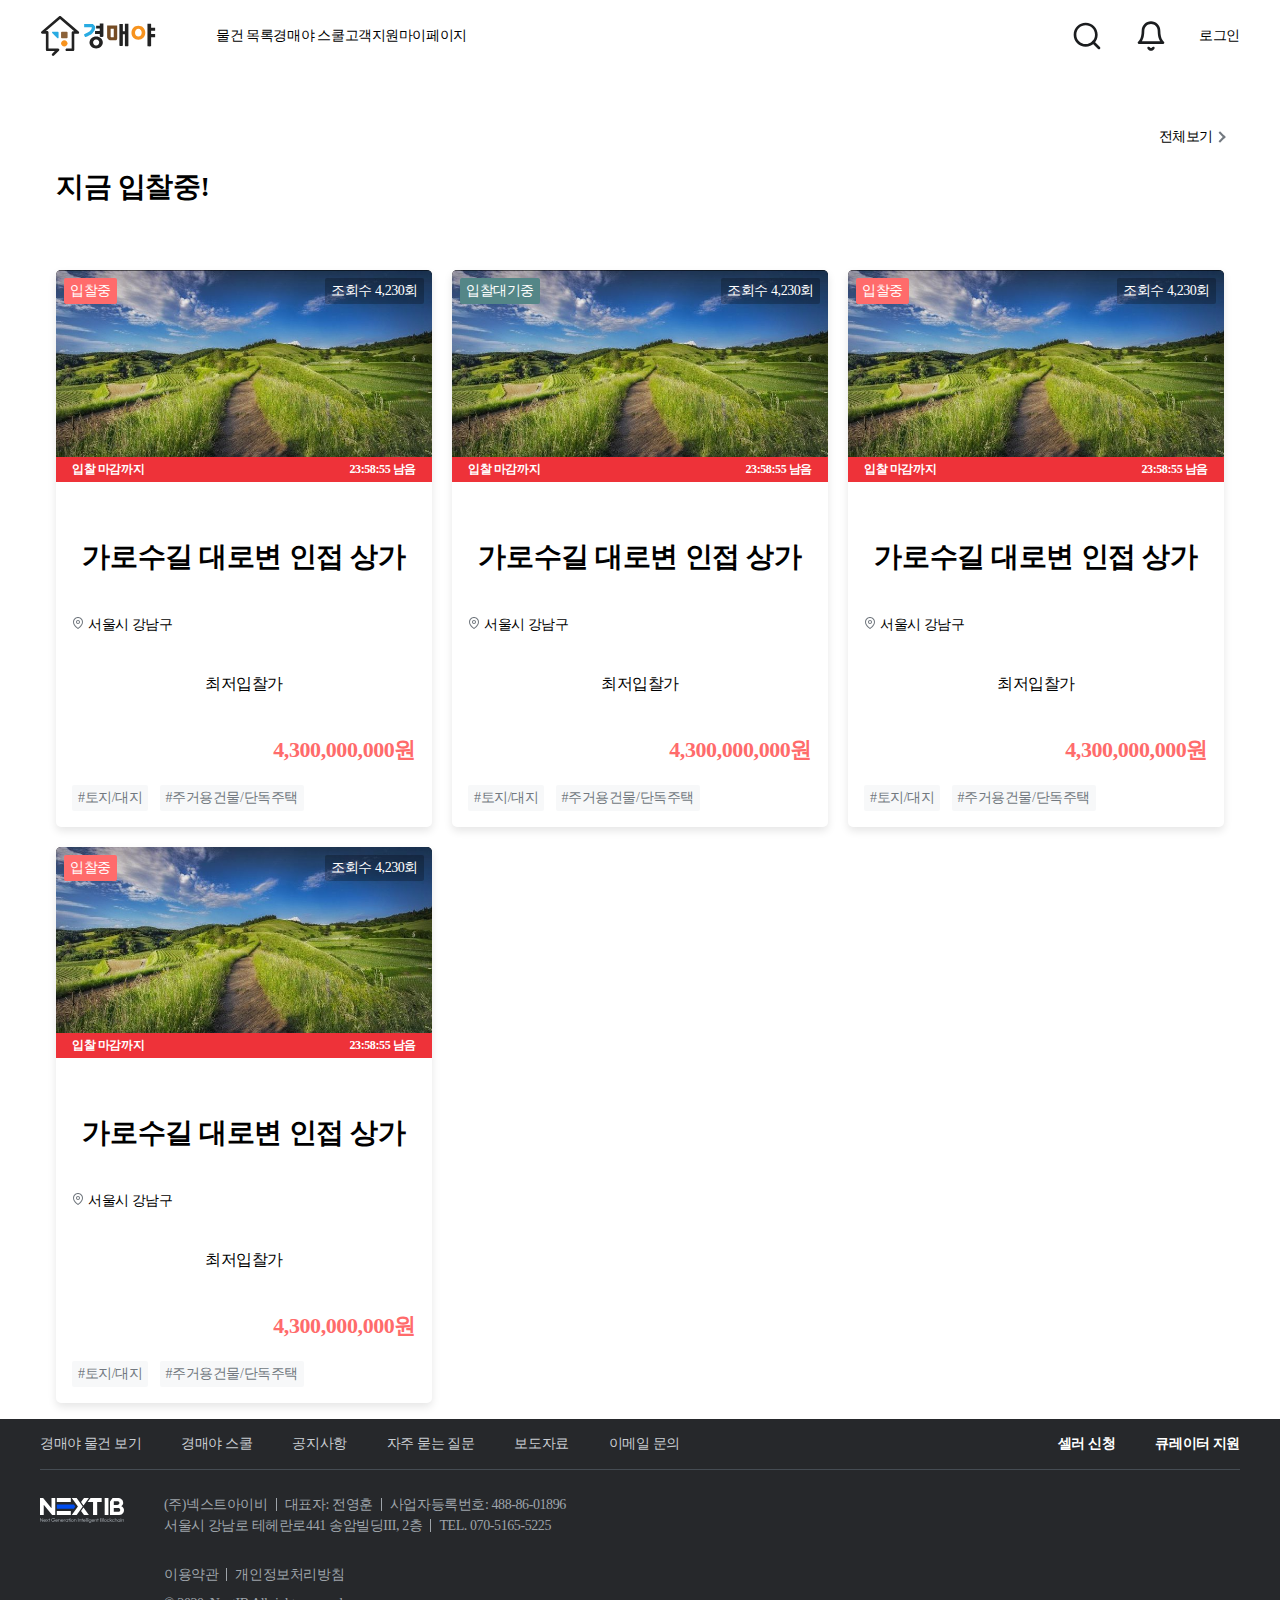
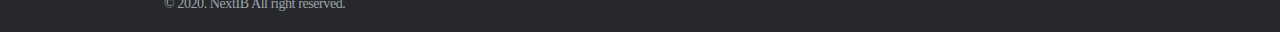
<file: main.html>
<!DOCTYPE html>
<html lang="ko">
<head>
	<meta charset="UTF-8">
	<meta name="viewport" content="width=device-width, initial-scale=1.0">
	<title>Document</title>
	<link rel="stylesheet" href="test.css">
</head>
<body>
	<header>
		<img src="images/main_logo.svg" alt="logo" />
		<ul class="top_nav">
			<li>물건 목록</li>
			<li>경매야 스쿨</li>
			<li>고객지원</li>
			<li>마이페이지</li>
		</ul>
		<div class="nav_icons">
			<span class="icon_32_search"></span>
			<span class="icon_32_notibell"></span>
			<div class="button flex_right">로그인</div>
		</div>
	</header>

	<section class="now_bidding">
		<article class="flex_between">
			<div class="main_title">지금 입찰중!</div>
				<div class="sub_title">전체보기 <span class="arrow"></span></div>
			</div>
		</article>

		<article class="now_bidding_list">
			<div class="item_card">
				<div class="thumbnail16_9">
					<img src="images/ex_back.jpg" alt="예시 이미지" />
					<span class="badge left">입찰중</span>
					<span class="badge right trans_black">조회수 4,230회</span>
					<div class="line_badge">
						<p>입찰 마감까지</p>
						<p>23:58:55 남음</p>
					</div>
				</div>
				<div class="item_info">
					<div class="main_title">가로수길 대로변 인접 상가</div>
					<div class="sub_title"><span class="icon_12_map mgr_4"></span>서울시 강남구</div>
					<div class="item_price">
						<div class="main_title">최저입찰가</div>
						<div class="sub_title">4,300,000,000원</div>
					</div>
					<div class="item_tag">#토지/대지</div>
					<div class="item_tag">#주거용건물/단독주택</div>
				</div>
			</div>

			<div class="item_card">
				<div class="thumbnail16_9">
					<img src="images/ex_back.jpg" alt="예시 이미지" />
					<span class="badge left waitng">입찰대기중</span>
					<span class="badge right trans_black">조회수 4,230회</span>
					<div class="line_badge">
						<p>입찰 마감까지</p>
						<p>23:58:55 남음</p>
					</div>
				</div>
				<div class="item_info">
					<div class="main_title">가로수길 대로변 인접 상가</div>
					<div class="sub_title"><span class="icon_12_map mgr_4"></span>서울시 강남구</div>
					<div class="item_price">
						<div class="main_title">최저입찰가</div>
						<div class="sub_title">4,300,000,000원</div>
					</div>
					<div class="item_tag">#토지/대지</div>
					<div class="item_tag">#주거용건물/단독주택</div>
				</div>
			</div>

			<div class="item_card">
				<div class="thumbnail16_9">
					<img src="images/ex_back.jpg" alt="예시 이미지" />
					<span class="badge left">입찰중</span>
					<span class="badge right trans_black">조회수 4,230회</span>
					<div class="line_badge">
						<p>입찰 마감까지</p>
						<p>23:58:55 남음</p>
					</div>
				</div>
				<div class="item_info">
					<div class="main_title">가로수길 대로변 인접 상가</div>
					<div class="sub_title"><span class="icon_12_map mgr_4"></span>서울시 강남구</div>
					<div class="item_price">
						<div class="main_title">최저입찰가</div>
						<div class="sub_title">4,300,000,000원</div>
					</div>
					<div class="item_tag">#토지/대지</div>
					<div class="item_tag">#주거용건물/단독주택</div>
				</div>
			</div>

			<div class="item_card">
				<div class="thumbnail16_9">
					<img src="images/ex_back.jpg" alt="예시 이미지" />
					<span class="badge left">입찰중</span>
					<span class="badge right trans_black">조회수 4,230회</span>
					<div class="line_badge">
						<p>입찰 마감까지</p>
						<p>23:58:55 남음</p>
					</div>
				</div>
				<div class="item_info">
					<div class="main_title">가로수길 대로변 인접 상가</div>
					<div class="sub_title"><span class="icon_12_map mgr_4"></span>서울시 강남구</div>
					<div class="item_price">
						<div class="main_title">최저입찰가</div>
						<div class="sub_title">4,300,000,000원</div>
					</div>
					<div class="item_tag">#토지/대지</div>
					<div class="item_tag">#주거용건물/단독주택</div>
				</div>
			</div>
		</article>
	</section>

	<footer class="footer_pc">
		<div class="footer_wrap">
			<div class="footer_nav">
				<ul>
					<li>경매야 물건 보기</li>
					<li>경매야 스쿨</li>
					<li>공지사항</li>
					<li>자주 묻는 질문</li>
					<li>보도자료</li>
					<li>이메일 문의</li>
				</ul>
				<ul>
					<li>셀러 신청</li>
					<li>큐레이터 지원</li>
				</ul>
			</div>
			<div class="company_info">
				<img src="images/nextib_logo.svg" alt="회사로고">
				<div class="info">
					<p>(주)넥스트아이비<span></span>대표자: 전영훈<span></span>사업자등록번호: 488-86-01896</p>
					<p>서울시 강남로 테헤란로441 송암빌딩III, 2층<span></span>TEL. 070-5165-5225</p>
					<p class="mgt_28">이용약관<span></span>개인정보처리방침</p>
					<p class="mgt_8">© 2020. NextIB All right reserved.</p>
				</div>
			</div>
		</div>
	</footer>

	<footer class="footer_mob">
		<div class="footer_nav">
			<img src="images/nextib_logo.svg" alt="회사로고">
			<ul>
				<li>셀러 신청</li>
				<li>큐레이터 지원</li>
			</ul>
		</div>
		<div class="footer_nav mob">
			<div class="go">
				<p>바로가기</p>
				<p>경매야 물건 보기</p>
				<p>경매야 스쿨</p>
			</div>
			<div class="fnq">
				<p>문의하기</p>
				<p>이메일 문의</p>
				<p>카카오톡 문의</p>
			</div>
			<div class="contact">
				<p>고객지원</p>
				<p>공지사항</p>
				<p>자주 묻는 질문</p>
				<p>보도자료</p>
			</div>
		</div>
		<div class="company_info">
			<p>(주)넥스트아이비<span></span>대표자: 전영훈<span></span>사업자등록번호: 488-86-01896</p>
			<p>서울시 강남로 테헤란로441 송암빌딩III, 2층<span></span>TEL. 070-5165-5225</p>
			<p class="mgt_28">이용약관<span></span>개인정보처리방침</p>
			<p class="mgt_8">© 2020. NextIB All right reserved.</p>
		</div>
	</footer>
</body>
</html>
</file>
<file: test.css>
@charset "UTF-8";
@import url(//spoqa.github.io/spoqa-han-sans/css/SpoqaHanSans-kr.css);
.mgt_4 {
  margin-top: 4px !important;
}

.mgt_8 {
  margin-top: 8px !important;
}

.mgt_12 {
  margin-top: 12px !important;
}

.mgt_16 {
  margin-top: 16px !important;
}

.mgt_20 {
  margin-top: 20px !important;
}

.mgt_24 {
  margin-top: 24px !important;
}

.mgt_28 {
  margin-top: 28px !important;
}

.mgt_32 {
  margin-top: 32px !important;
}

.mgt_36 {
  margin-top: 36px !important;
}

.mgt_40 {
  margin-top: 40px !important;
}

.mgl_4 {
  margin-left: 4px !important;
}

.mgl_8 {
  margin-left: 8px !important;
}

.mgl_12 {
  margin-left: 12px !important;
}

.mgl_16 {
  margin-left: 16px !important;
}

.mgl_20 {
  margin-left: 20px !important;
}

.mgl_24 {
  margin-left: 24px !important;
}

.mgl_28 {
  margin-left: 28px !important;
}

.mgl_32 {
  margin-left: 32px !important;
}

.mgl_36 {
  margin-left: 36px !important;
}

.mgl_40 {
  margin-left: 40px !important;
}

.mgr_4 {
  margin-right: 4px !important;
}

.mgr_8 {
  margin-right: 8px !important;
}

.mgr_12 {
  margin-right: 12px !important;
}

.mgr_16 {
  margin-right: 16px !important;
}

.mgr_20 {
  margin-right: 20px !important;
}

.mgr_24 {
  margin-right: 24px !important;
}

.mgr_28 {
  margin-right: 28px !important;
}

.mgr_32 {
  margin-right: 32px !important;
}

.mgr_36 {
  margin-right: 36px !important;
}

.mgr_40 {
  margin-right: 40px !important;
}

.mgb_4 {
  margin-bottom: 4px !important;
}

.mgb_8 {
  margin-bottom: 8px !important;
}

.mgb_12 {
  margin-bottom: 12px !important;
}

.mgb_16 {
  margin-bottom: 16px !important;
}

.mgb_20 {
  margin-bottom: 20px !important;
}

.mgb_24 {
  margin-bottom: 24px !important;
}

.mgb_28 {
  margin-bottom: 28px !important;
}

.mgb_32 {
  margin-bottom: 32px !important;
}

.mgb_36 {
  margin-bottom: 36px !important;
}

.mgb_40 {
  margin-bottom: 40px !important;
}

* {
  padding: 0;
  margin: 0;
  font-family: 'Spoqa Han Sans', 'Sans-serif';
  font-size: 14px;
  text-decoration: none;
  list-style: none;
  letter-spacing: -0.41px;
}

*:focus {
  outline: none;
}

body {
  width: 100%;
  box-sizing: border-box;
}

body .content-wrap {
  min-height: calc(100vh - 300px);
}

section {
  max-width: 1200px;
  padding: 16px;
  margin: 0 auto;
}

.flex_between {
  display: flex;
  width: 100%;
  justify-content: space-between;
}

button {
  padding: 6px 24px;
  background: #2f4858;
  color: white;
  border-radius: 5px;
  font-size: 16px;
  font-weight: 600;
  text-align: center;
  border: none;
  cursor: pointer;
}

button.outline {
  background: white;
  border: 1px solid #2f4858;
  color: #2f4858;
  font-weight: 500;
}

input {
  width: 100%;
  border: 1px solid #c9cdd2;
  padding: 16px;
  font-size: 16px;
  color: #1b1d1f;
  border-radius: 5px;
  box-sizing: border-box;
}

input:placeholder {
  color: #9ea4aa;
}

input[type="checkbox"] {
  width: 20px;
  height: 20px;
  padding: 0;
  appearance: none;
  border: none;
  border-radius: 2px;
  background: #e8ebed;
}

input[type="checkbox"]:checked {
  background-color: #004df0;
}

label {
  width: 100%;
  line-height: 2;
  font-size: 16px;
  color: #1b1d1f;
}

.thumbnail16_9 {
  width: 100%;
  height: 0;
  position: relative;
  padding-bottom: 56.25%;
  background-color: black;
  box-sizing: border-box;
  overflow: hidden;
}

.thumbnail16_9 > img {
  position: absolute;
  width: 100%;
  top: 50%;
  transform: translateY(-50%);
}

.badge {
  position: absolute;
  top: 8px;
  padding: 4px 6px;
  font-size: 14px;
  border-radius: 2px;
  background-color: #ff6b6b;
  color: white;
}

.badge.left {
  left: 8px;
}

.badge.right {
  right: 8px;
}

.badge.trans_black {
  background-color: rgba(0, 0, 0, 0.25);
}

.badge.waitng {
  background-color: #548687;
}

.badge.success {
  background-color: #27ae60;
}

.badge.info {
  background-color: #00a6ed;
}

.item_tag {
  display: inline-block;
  padding: 4px 6px;
  margin-top: 4px;
  margin-right: 8px;
  border-radius: 2px;
  background-color: #f7f8f9;
  color: #72787f;
  word-break: keep-all;
}

.bold {
  font-weight: bold;
}

.txt_center {
  text-align: center;
}

@media screen and (max-width: 1024px) {
  body {
    padding-bottom: 0;
    height: 100%;
  }
}

.arrow {
  display: inline-block;
  width: 6px;
  height: 6px;
  border: 2px solid #72787f;
  border-left: none;
  border-top: none;
  transform: rotate(-45deg);
  transition: transform ease 0.2s;
}

.arrow_24 {
  display: inline-block;
  width: 12px;
  height: 12px;
  border: 2px solid #1b1d1f;
  border-left: none;
  border-top: none;
  transform: rotate(-45deg);
  transition: transform ease 0.2s;
}

*[class*="icon_32_"] {
  display: inline-block;
  width: 32px;
  height: 32px;
}

.icon_32_search {
  background: url(images/search_32.svg);
}

.icon_32_notibell {
  background: url(images/bell_32.svg);
}

*[class*="icon_24_"] {
  display: inline-block;
  width: 24px;
  height: 24px;
}

.icon_24_hamberger {
  background: url(images/hamberger_24.svg);
}

.icon_24_cancel {
  background: url(images/cancel_24.svg);
  cursor: pointer;
}

*[class*="icon_12_"] {
  display: inline-block;
  width: 12px;
  height: 12px;
}

.icon_12_map {
  background: url(images/map_12.svg);
}

header {
  max-width: 1200px;
  display: flex;
  margin: 0 auto;
  padding: 16px;
  align-items: center;
}

.top_nav {
  display: flex;
  margin-left: 60px;
  box-sizing: border-box;
}

.top_nav a {
  font-size: 18px;
  color: #1b1d1f;
  font-weight: bold;
  margin-left: 30px;
}

.nav_icons {
  display: flex;
  align-items: center;
  margin-left: auto;
}

.nav_icons > span {
  margin-right: 32px;
  cursor: pointer;
}

.nav_icons .icon_24_hamberger {
  display: none;
  cursor: pointer;
}

.side_nav {
  z-index: 3;
  background: rgba(0, 0, 0, 0.75);
  position: fixed;
  top: 0;
  left: 100%;
  bottom: 0;
  display: flex;
  padding: 0;
  transition: left 0.5s;
}

.side_nav .background {
  width: 60%;
  height: 100%;
  margin-left: auto;
  background-color: white;
  padding: 16px;
  box-sizing: border-box;
}

.side_nav .background .icon_24_cancel {
  float: right;
}

.side_nav .background .auth_description {
  padding: 24px 0;
  text-align: center;
}

.auth_buttons {
  display: grid;
  grid-template-columns: repeat(2, 1fr);
  gap: 16px;
  margin-top: 40px;
}

.menus {
  width: 100%;
  padding: 12px 0;
  border-top: 1px solid #e8ebed;
  border-bottom: 1px solid #e8ebed;
}

.menus a {
  display: block;
  width: 100%;
  color: #1b1d1f;
  font-size: 16px;
  line-height: 3;
}

.event {
  padding: 28px 0;
}

.event .title {
  font-size: 18px;
  font-weight: bold;
}

.event .event_item {
  display: grid;
  grid-template-columns: 2fr 3fr;
  margin-top: 8px;
  background-color: #ececec;
}

.event .event_item .item_info {
  display: flex;
  flex-direction: column;
  justify-content: space-between;
  padding: 8px;
  background-color: #f7f8f9;
}

.event .event_item .item_info .title {
  width: 100%;
  height: 3em;
  font-size: 16px;
  font-weight: 500;
  color: #1b1d1f;
  line-height: 1.5em;
  padding: 0px;
}

.event .event_item .item_info .sub_title {
  font-size: 14px;
  color: #72787f;
  padding: 0;
}

@media screen and (min-width: 1025px) {
  .side_nav {
    display: none;
  }
}

@media screen and (max-width: 1024px) {
  header > img {
    width: 94px;
  }
  .top_nav {
    display: none;
  }
  .nav_icons > span {
    width: 24px;
    height: 24px;
    background-size: 24px;
    margin-right: 20px;
  }
  .nav_icons button {
    display: none;
  }
  .nav_icons .icon_24_hamberger {
    display: block;
  }
}

@media screen and (max-width: 600px) {
  .side_nav .background {
    width: 85%;
  }
}

@media screen and (max-width: 420px) {
  .event .title {
    font-size: 16px;
  }
  .event .event_item .item_info {
    padding: 4px;
  }
  .event .event_item .item_info .title {
    font-size: 12px;
  }
  .event .event_item .item_info .sub_title {
    font-size: 11px;
  }
}

footer {
  width: 100%;
  padding: 0 16px;
  box-sizing: border-box;
  background-color: #26282b;
}

footer .footer_wrap {
  max-width: 1200px;
  margin: 0 auto;
}

.footer_nav {
  display: flex;
  justify-content: space-between;
  padding: 16px 0;
  border-bottom: 1px solid #454c53;
}

.footer_nav ul {
  display: flex;
  text-align: center;
}

.footer_nav ul a, .footer_nav ul li {
  color: #c9cdd2;
}

.footer_nav ul:last-child a, .footer_nav ul:last-child li {
  font-weight: bold;
  color: white;
}

.footer_nav ul li + li {
  margin-left: 40px;
}

.company_info {
  display: flex;
  align-items: flex-start;
  padding-top: 24px;
  padding-bottom: 18px;
  color: #c9cdd2;
}

.company_info img {
  width: 84px;
  margin-top: 4px;
  margin-right: 40px;
}

.company_info .info {
  font-size: 12px;
  line-height: 1.5;
  color: #9ea4aa;
}

.company_info .info span {
  display: inline-block;
  width: 8px;
  height: 13px;
  margin-right: 8px;
  border-right: 1px solid #9ea4aa;
  vertical-align: -2px;
}

.footer_mob {
  padding: 0 16px;
  width: 100%;
  box-sizing: border-box;
  position: static;
}

.footer_mob .footer_nav {
  padding: 16px 0;
  line-height: 3;
}

.footer_mob .footer_nav img {
  vertical-align: -8px;
}

.footer_mob .footer_nav > div p {
  color: #c9cdd2;
}

.footer_mob .footer_nav > div p:first-child {
  font-weight: 600;
  color: #72787f;
}

.footer_mob .footer_nav.mob {
  padding: 16px 90px;
}

.footer_mob .company_info {
  display: block;
}

@media screen and (min-width: 1025px) {
  .footer_pc {
    display: block;
  }
  .footer_mob {
    display: none;
  }
}

@media screen and (max-width: 1024px) {
  .footer_pc {
    display: none;
  }
  .footer_mob {
    display: block;
  }
}

@media screen and (max-width: 540px) {
  .footer_mob .footer_nav.mob {
    padding: 16px 0;
  }
}

.now_bidding {
  box-sizing: border-box;
  margin-top: 40px;
  overflow: hidden;
}

.now_bidding .bidding_title {
  display: flex;
  justify-content: space-between;
  align-items: center;
}

.now_bidding .bidding_title .main_title {
  font-size: 24px;
  font-weight: 600;
  color: #1b1d1f;
}

.now_bidding .bidding_title .sub_title {
  font-size: 14px;
  font-weight: 600;
  color: #72787f;
  cursor: pointer;
}

.now_bidding .bidding_title .sub_title > .arrow {
  margin-left: 4px;
  margin-bottom: 1px;
}

.now_bidding .now_bidding_list {
  max-width: 1200px;
  position: relative;
  display: grid;
  grid-template-columns: repeat(3, 1fr);
  gap: 20px 20px;
  margin: 0 auto;
  margin-top: 24px;
}

.now_bidding .now_bidding_list:before {
  content: "";
  position: absolute;
  left: -40px;
  top: 50%;
  width: 16px;
  height: 16px;
  border: 3px solid #1b1d1f;
  border-right: none;
  border-bottom: none;
  transform: rotate(-45deg);
  cursor: pointer;
}

.now_bidding .now_bidding_list:after {
  content: "";
  position: absolute;
  right: -40px;
  top: 50%;
  width: 16px;
  height: 16px;
  border: 3px solid #1b1d1f;
  border-right: none;
  border-bottom: none;
  transform: rotate(135deg);
  cursor: pointer;
}

.item_card {
  width: 100%;
  background-color: #f7f8f9;
  border-radius: 5px;
  box-shadow: 0 4px 8px 0 rgba(0, 0, 0, 0.1);
  background-color: white;
  overflow: hidden;
  cursor: pointer;
}

.item_card .item_info {
  padding: 16px;
}

.item_card .item_info > .main_title_d {
  font-size: 18px;
  color: #454c53;
}

.item_card .item_info > .sub_title {
  font-weight: 500;
}

.item_card .item_price {
  text-align: right;
  margin-bottom: 16px;
}

.item_card .item_price .main_title {
  font-size: 16px;
  font-weight: 500;
}

.item_card .item_price .sub_title {
  font-size: 22px;
  font-weight: 600;
  color: #ff6b6b;
}

.line_badge {
  display: flex;
  justify-content: space-between;
  padding: 4px 16px;
  position: absolute;
  left: 0;
  right: 0;
  bottom: 0;
  background-color: #ee3239;
}

.line_badge > p {
  color: white;
  font-size: 12px;
  font-weight: bold;
}

@media screen and (max-width: 1023px) {
  section {
    min-width: 320px;
  }
  .now_bidding {
    width: 100%;
    margin-top: 20px;
  }
  .now_bidding .now_bidding_list {
    display: inline-grid;
    grid-template-columns: repeat(3, 1fr);
    width: 130%;
  }
}

@media screen and (max-width: 720px) {
  .now_bidding .now_bidding_list {
    grid-template-columns: repeat(2, 1fr);
  }
}

@media screen and (max-width: 520px) {
  .now_bidding .now_bidding_list {
    grid-template-columns: 1fr;
    width: 100%;
  }
}

.login, .register {
  max-width: 580px;
  margin: 0 auto;
  margin-bottom: 80px;
}

.login .title_box, .register .title_box {
  position: relative;
}

.login .title_box .arrow_24, .register .title_box .arrow_24 {
  position: absolute;
  display: none;
  top: 12px;
  left: 4px;
  transform: rotate(135deg);
}

.login form, .register form {
  width: 100%;
  padding: 0;
  margin-top: 40px;
}

.login form div + div, .register form div + div {
  margin-top: 24px;
}

.login form button, .register form button {
  width: 100%;
  margin-top: 40px;
  padding: 16px;
}

.login .sub_menu, .register .sub_menu {
  margin-top: 60px;
  text-align: center;
}

.login .sub_menu a, .register .sub_menu a {
  color: #72787f;
  padding: 0 16px;
}

.login .sub_menu a:nth-child(2), .register .sub_menu a:nth-child(2) {
  border-left: 1px solid #72787f;
  border-right: 1px solid #72787f;
}

.login .main_title, .register .main_title {
  width: 100%;
  text-align: center;
  font-size: 28px;
  font-weight: bold;
}

.login .field_wrap .description, .register .field_wrap .description {
  display: none;
  color: red;
  font-size: 12px;
}

.login .field_wrap.err .description, .register .field_wrap.err .description {
  display: block;
}

.login .field_wrap.err input, .register .field_wrap.err input {
  border-color: red;
}

.terms {
  display: flex;
  align-items: center;
}

.terms input {
  min-width: 20px;
}

.terms label {
  font-size: 14px;
  padding: 0 10px;
  line-height: 1;
  display: inline;
  width: auto;
}

.terms span {
  color: #ee3239;
  font-size: 12px;
}

.terms div {
  margin-left: auto;
}

@media screen and (max-width: 1024px) {
  .login .title_box .arrow_24, .register .title_box .arrow_24 {
    display: inline-block;
  }
}

.main_title {
  text-align: center;
  font-size: 28px;
  font-weight: bold;
  margin: 40px 0;
}

.bidding_detail_top_menus, .info_wide_right .top_menus {
  display: none;
  width: 100%;
  height: 40px;
  display: flex;
  justify-content: center;
  align-items: center;
  padding: 0 16px;
  box-sizing: border-box;
  background-color: #454c53;
}

.bidding_detail_top_menus div, .info_wide_right .top_menus div {
  padding-left: 20px;
  color: white;
  line-height: 40px;
  position: relative;
}

.bidding_detail_top_menus div + div, .info_wide_right .top_menus div + div {
  margin-left: 32px;
}

.bidding_detail_top_menus div:before, .info_wide_right .top_menus div:before {
  content: "";
  width: 16px;
  height: 16px;
  position: absolute;
  left: 0;
  top: 12px;
}

.bidding_detail_top_menus small, .info_wide_right .top_menus small {
  color: white;
  margin-left: auto;
}

.bidding_detail_top_menus .history:before, .info_wide_right .top_menus .history:before {
  background: url(images/history_16.svg);
}

.bidding_detail_top_menus .interest:before, .info_wide_right .top_menus .interest:before {
  background: url(images/star_16.svg);
}

.bidding_detail_top_menus .share:before, .info_wide_right .top_menus .share:before {
  background: url(images/share_16.svg);
}

.bidding_detail_top_menus {
  display: none;
}

.bidding_detail {
  max-width: 1200px;
  padding: 16px;
  padding-bottom: 0;
  display: flex;
}

.bidding_detail article + article {
  border-top: 1px solid #e8ebed;
}

.bidding_detail .info_wide_right {
  min-width: 376px;
  border: 1px solid #e8ebed;
  padding: 0;
}

.bidding_detail .info_wide_right .top_menus {
  display: block;
}

.bidding_detail [class*="bidding_info_"] {
  padding: 16px;
}

.bidding_detail [class*="bidding_info_"] label {
  font-weight: bold;
}

.bidding_detail [class*="bidding_info_"] > div + div {
  margin-top: 20px;
}

.bidding_detail [class*="bidding_info_"] .text_box {
  position: relative;
  background-color: #f7f8f9;
  color: #454c53;
  padding: 16px;
  border-radius: 5px;
  font-size: 16px;
}

.bidding_detail [class*="bidding_info_"] .text_box strong {
  font-size: 16px;
}

.bidding_detail [class*="bidding_info_"] .text_box.square_meter:after {
  content: '㎡';
  font-size: 16px;
  font-weight: bold;
  color: #9ea4aa;
  position: absolute;
  right: 16px;
}

.bidding_detail [class*="bidding_info_"] .text_box.won:after {
  content: '원';
  font-size: 16px;
  font-weight: bold;
  color: #9ea4aa;
  position: absolute;
  right: 16px;
}

.bidding_detail [class*="bidding_info_"] .text_box.won.square_meter:after {
  content: '원/㎡';
}

.bidding_detail .bidding_info_1 .bidding_period input {
  text-align: center;
  color: #454c53;
}

.bidding_detail .bidding_info_1 .opening_date {
  margin-top: 24px;
}

.bidding_detail .bidding_info_1 .opening_date input {
  text-align: center;
  font-weight: 600;
  color: #454c53;
}

.bidding_detail .bidding_info_2 .size_box p {
  font-size: 16px;
  font-weight: 600;
}

.bidding_detail .bidding_info_2 .size_box p .refresh_10 {
  position: relative;
  font-size: 10px;
  padding: 0 2px;
  padding-left: 16px;
  border: 1px solid #454c53;
  border-radius: 3px;
  vertical-align: 1px;
}

.bidding_detail .bidding_info_2 .size_box p .refresh_10:before {
  content: "";
  position: absolute;
  left: 4px;
  top: 3px;
  width: 10px;
  height: 10px;
  background: url(images/refresh_10.svg);
}

.bidding_detail .bidding_info_2 .size {
  display: grid;
  grid-template-columns: repeat(2, 1fr);
  gap: 16px;
}

.bidding_detail .bidding_info_2 .size .size1 > label, .bidding_detail .bidding_info_2 .size .size2 > label {
  font-size: 14px;
  font-weight: 400;
  color: #72787f;
}

.bidding_detail .bidding_info_3 .sub_title {
  display: flex;
  justify-content: space-between;
  color: #72787f;
  margin-bottom: 8px;
}

.bidding_detail .bidding_info_3 .sub_title button {
  font-size: 12px;
  font-weight: 500;
  padding: 2px 10px;
  border-radius: 2em;
}

.bidding_detail .bidding_info_3 .sub_title button .arrow {
  border-color: white;
}

.bidding_detail .bidding_info_3 .min_price label {
  color: #ff6b6b;
}

.bidding_detail .bidding_info_3 .min_price div {
  background-color: transparent;
  border: 2px solid #ff6b6b;
  box-sizing: border-box;
  color: #ff6b6b;
  font-weight: bold;
  font-size: 18px;
}

.bidding_detail .bidding_info_3 .button_box {
  width: 100%;
}

.bidding_detail .bidding_info_3 .button_box button {
  width: 100%;
  padding: 16px;
}

.bidding_detail .bidding_info_3 .button_box button + button {
  margin-top: 16px;
}

.bidding_detail .bidding_info_3 .button_box .outline {
  font-weight: bold;
}

.bidding_info {
  width: 100%;
}

.bidding_info .title_box_1 {
  display: flex;
  justify-content: space-between;
  align-items: center;
}

.bidding_info .title_box_1 p {
  font-size: 16px;
}

.bidding_info .title_box_1 small {
  font-size: 12px;
  color: #72787f;
}

.bidding_info .title_box_2 {
  display: flex;
  justify-content: space-between;
  margin-top: 4px;
}

.bidding_info .title_box_2 .box_left p {
  font-size: 20px;
  font-weight: bold;
}

.bidding_info .title_box_2 .box_left small {
  font-size: 14px;
  color: #72787f;
}

.bidding_info .title_box_2 .box_right {
  width: 52px;
  background-color: #2f4858;
  text-align: center;
  box-sizing: border-box;
  border-radius: 5px;
  color: white;
}

.bidding_info .title_box_2 .box_right img {
  vertical-align: -10px;
}

.bidding_info .img_description {
  margin: 8px -16px 0 -16px;
  padding: 16px;
  padding-bottom: 32px;
  border-bottom: 8px solid #e8ebed;
}

.bidding_info .img_description img {
  width: 100%;
}

.bidding_info .img_description ul {
  width: 100%;
  background-color: #f7f8f9;
  padding: 16px;
  margin-top: 40px;
  color: #454c53;
  line-height: 1.8;
  box-sizing: border-box;
}

.bidding_info .img_description ul em {
  color: #ee3239;
  font-weight: bold;
  font-style: normal;
}

.bidding_info .img_description .badge {
  position: static;
  border-radius: 2em;
  padding: 4px 10px;
  background-color: #f6ebef;
  color: #1b1d1f;
  font-size: 12px;
}

.bidding_info .img_description .badge:nth-child(2n) {
  background-color: #ddedf9;
}

.bidding_info .img_description .badge + .badge {
  margin-left: 8px;
}

.bidding_info .others, .bidding_info .responsibility {
  margin: 0 -16px;
  padding: 24px;
  border-bottom: 8px solid #e8ebed;
  box-sizing: border-box;
}

.bidding_info .others .title, .bidding_info .responsibility .title {
  display: flex;
  justify-content: space-between;
  align-items: center;
}

.bidding_info .others .title p, .bidding_info .responsibility .title p {
  font-size: 16px;
  font-weight: bold;
}

.bidding_info .others .title .arrow_24, .bidding_info .responsibility .title .arrow_24 {
  border-color: #1b1d1f;
  width: 10px;
  height: 10px;
  transform: rotate(45deg);
}

.bidding_info .others .content, .bidding_info .responsibility .content {
  max-height: 0;
  overflow: hidden;
  transition: max-height ease 0.3s;
}

.bidding_info .others .content > div, .bidding_info .responsibility .content > div {
  background-color: #f7f8f9;
  margin-top: 20px;
  padding: 16px;
  border-radius: 5px;
}

.bidding_info .others.on .arrow_24, .bidding_info .responsibility.on .arrow_24 {
  transform: rotate(-135deg);
}

.bidding_info .others.on .content, .bidding_info .responsibility.on .content {
  max-height: 1000px;
  transition: max-height ease 0.3s;
}

.bidding_info .others ul {
  background-color: #f7f8f9;
  overflow: hidden;
}

.bidding_info .others ul li {
  color: #454c53;
  line-height: 1.8;
}

.bidding_info .others .fnq {
  background-color: #f7f8f9;
  padding-top: 20px;
  font-size: 12px;
  font-weight: bold;
  text-decoration: underline;
  color: #004df0;
}

.bidding_info .others .fnq span {
  display: inline-block;
  width: 16px;
  height: 16px;
  background: url(images/mail_16.svg);
  vertical-align: -4px;
  margin-right: 4px;
}

.bidding_info .responsibility {
  border-bottom: none;
}

.bidding_info .responsibility .content p {
  font-size: 12px;
  font-weight: 500;
  color: #454c53;
  line-height: 1.8;
}

.bidding_info .responsibility .content p:first-child {
  margin-bottom: 4px;
  font-size: 14px;
  font-weight: bold;
}

.bidding_info .responsibility .content button {
  width: 100%;
  background-color: #33658a;
  padding: 16px;
  margin-top: 8px;
}

.bidding_info .more_info {
  background-color: #f7f8f9;
  margin: 0 -16px;
  margin-bottom: -16px;
  padding: 16px;
  padding-bottom: 80px;
  border: none;
}

.bidding_info .more_info .more_tap {
  width: 100%;
  display: flex;
  margin-bottom: 16px;
  border-bottom: 1px solid #c9cdd2;
}

.bidding_info .more_info .more_tap span {
  padding: 10px;
  padding-top: 0;
  font-size: 16px;
  cursor: pointer;
}

.bidding_info .more_info .more_tap span.on {
  position: relative;
  font-weight: bold;
  color: #1a535c;
}

.bidding_info .more_info .more_tap span.on:after {
  content: "";
  width: 100%;
  height: 2px;
  background-color: #1a535c;
  position: absolute;
  bottom: 0;
  left: 0;
}

.bidding_info .more_info .videos {
  display: none;
}

.bidding_info .more_info .videos.on {
  width: 100%;
  display: grid;
  grid-template-columns: repeat(2, 1fr);
  gap: 16px;
}

.bidding_info .more_info .videos .content {
  display: grid;
  grid-template-columns: 2fr 3fr;
  gap: 8px;
}

.bidding_info .more_info .videos .content p {
  font-size: 12px;
  color: #72787f;
}

.bidding_info .more_info .videos .content .theme {
  font-size: 12px;
  color: #9ea4aa;
}

.bidding_info .more_info .videos .content strong {
  font-size: 14px;
  color: #1b1d1f;
}

.bidding_info .more_info .videos .content .author {
  font-size: 12px;
  font-weight: bold;
}

.bidding_info .more_info .files {
  display: none;
}

.bidding_info .more_info .files.on {
  display: block;
}

.bidding_info .more_info .files > div {
  width: 100%;
  display: flex;
  justify-content: space-between;
  padding: 16px;
  box-sizing: border-box;
  border-radius: 5px;
  background-color: white;
}

.bidding_info .more_info .files > div + div {
  margin-top: 8px;
}

.bidding_info .more_info .link {
  width: 20px;
  height: 20px;
  background: url(images/external_20.svg);
}

.bidding_info .more_info .download {
  width: 20px;
  height: 20px;
  background: url(images/download_20.svg);
}

.bidding_info .bidding_info_1,
.bidding_info .bidding_info_2,
.bidding_info .bidding_info_3 {
  display: none;
}

@media screen and (max-width: 1024px) {
  .info_wide_right {
    display: none;
  }
  .bidding_detail {
    padding: 0;
  }
  .bidding_detail .bidding_info .title_box_1 small {
    display: none;
  }
  .bidding_detail .bidding_info .img_description {
    border-bottom: none;
  }
  .bidding_detail .bidding_info .others {
    border-top: 8px solid #e8ebed;
  }
  .bidding_detail .bidding_info .responsibility {
    border-bottom: 8px solid #e8ebed;
  }
  .bidding_detail .bidding_detail_top_menus {
    display: flex;
    margin-left: -16px;
  }
  .bidding_detail .bidding_info_1,
  .bidding_detail .bidding_info_2 {
    display: block;
  }
  .bidding_detail .bidding_info_3 {
    display: block;
  }
  .bidding_detail .bidding_info_3 .button_box {
    display: flex;
  }
  .bidding_detail .bidding_info_3 .button_box button + button {
    margin-top: 0;
    margin-left: 8px;
  }
  .bidding_detail .more_info {
    margin-top: 10%;
  }
}
</file>
